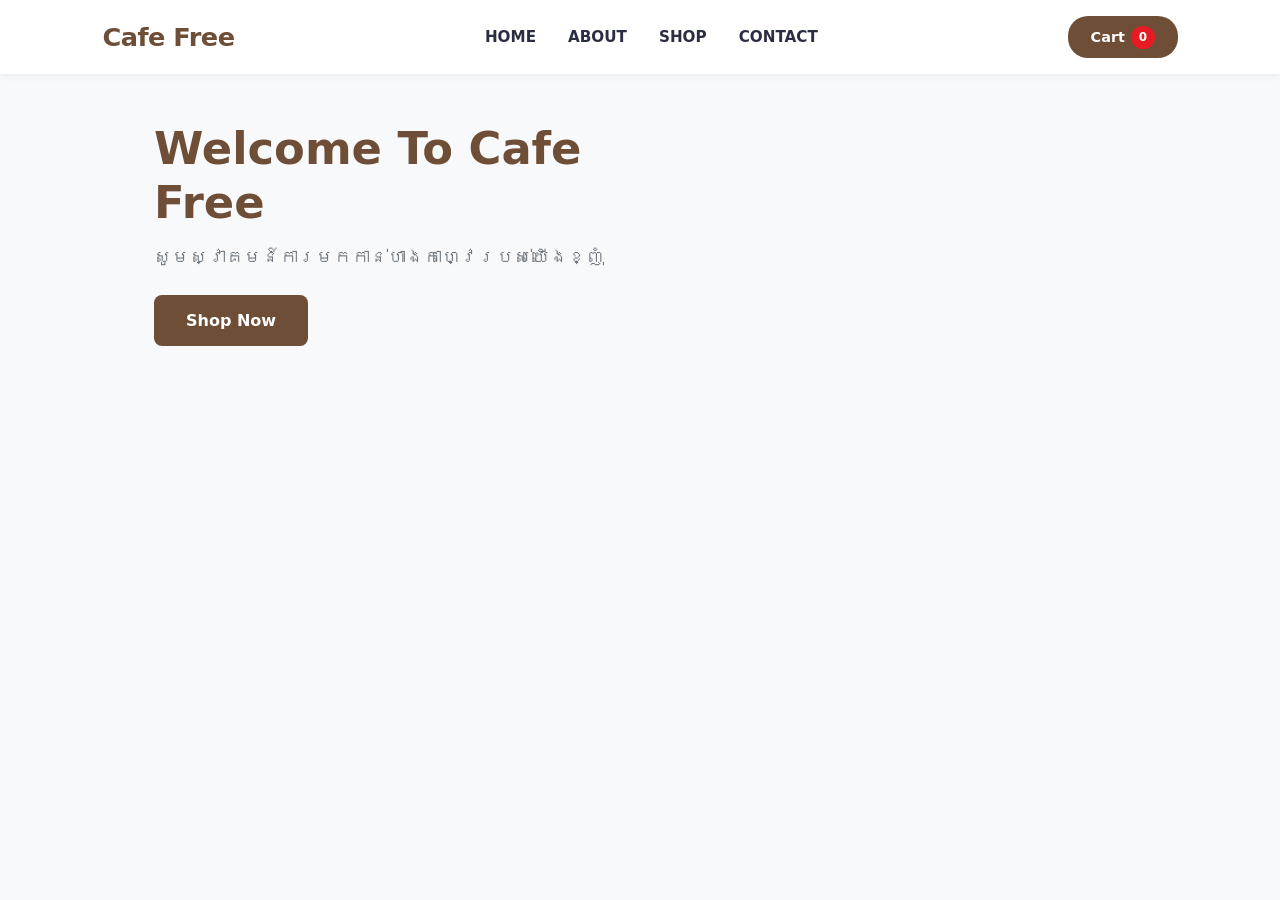
<file: index.html>
<!DOCTYPE html>
<html lang="en">

<head>
    <meta charset="UTF-8">
    <meta name="viewport" content="width=device-width, initial-scale=1.0">
    <title>Coffee Shop </title>
    <link rel="stylesheet" href="./Css/style.css">
</head>

<body>
    <nav class="nav">
        <div class="Why">
            <h2>Cafe Free</h2>
        </div>
        <ul class="container-link">
            <li><a href="index.html">HOME</a></li>
            <li><a href="About.html">ABOUT</a></li>
            <li><a href="Shop.html">SHOP</a></li>
            <li><a href="Contact.html">CONTACT</a></li>
        </ul>
        <span class="cart-bag">Cart</span>
    </nav>

    <main class="hero-section">
        <div class="hero-text">
            <h1>Welcome To Cafe Free</h1>
            <p>សូមស្វាគមន៍ការមកកាន់ហាងកាហ្វេរបស់យើងខ្ញុំ</p>
            <a href="Shop.html" class="btn-primary">Shop Now</a>
        </div>
        <div class="hero-img">
            <img src="./Image/K'fe.jpg" alt="Cafe Free Coffee Banner">
        </div>
    </main>
    <script src="./JavaScript/script.js"></script>
</body>

</html>
</file>
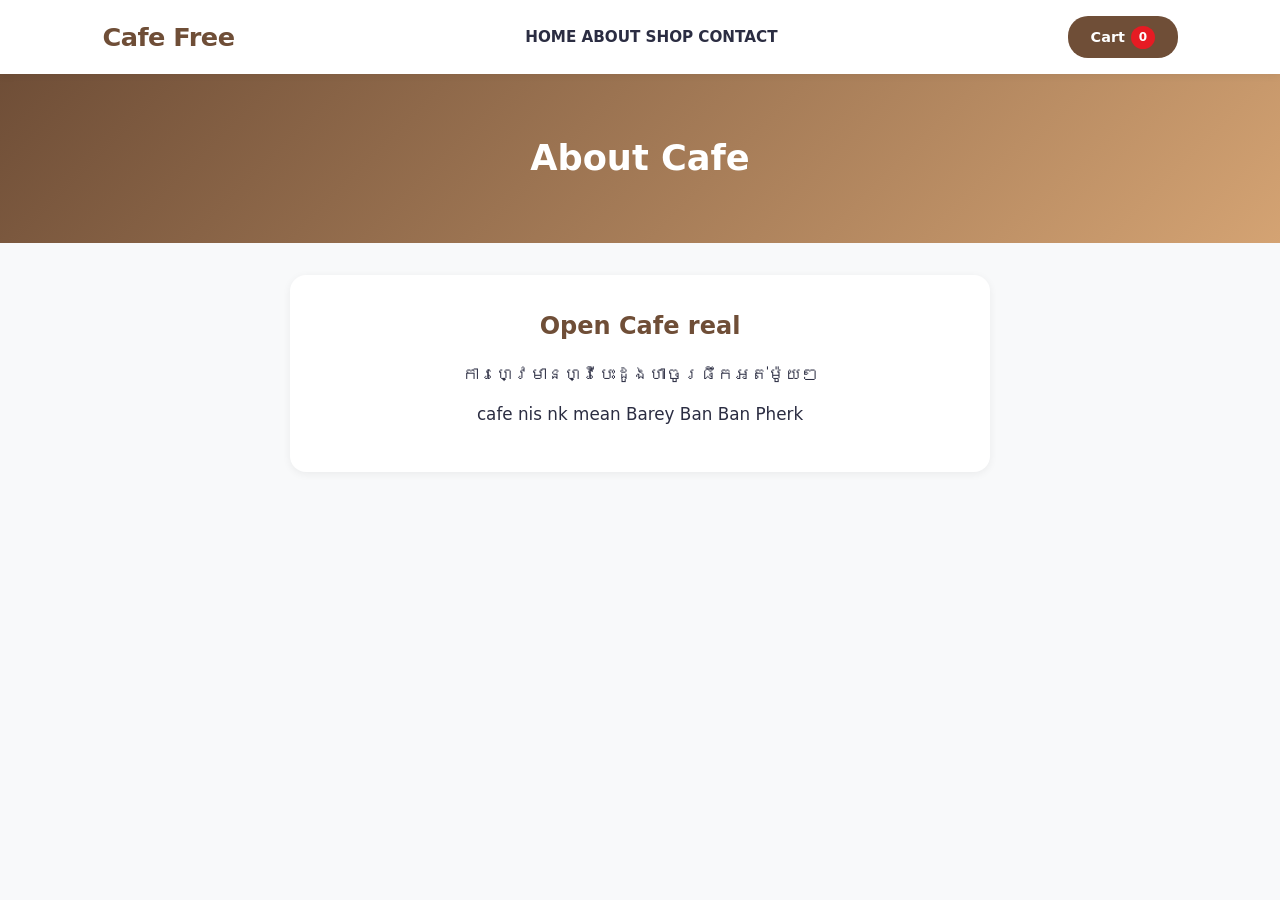
<file: About.html>
<!DOCTYPE html>
<html lang="en">

<head>
    <meta charset="UTF-8">
    <meta name="viewport" content="width=device-width, initial-scale=1.0">
    <title> Coffee Shop </title>
    <link rel="stylesheet" href="./Css/style.css">
</head>

<body>
    <nav class="nav">
        <div class="Why">
            <h2> Cafe Free </h2>
        </div>
        <ul class="container-link">
            <li>
                <a href="Home.html">HOME</a>
                <a href="About.html">ABOUT</a>
                <a href="Shop.html">SHOP</a>
                <a href="Contact.html">CONTACT</a>
            </li>
        </ul>
        <span class="cart-bag"> cart </span>
    </nav>
    <section class="page">
        <h1> About Cafe </h1>
    </section>
    <section class="about-content">
        <h2> Open Cafe real  </h2>
        <p> ការហ្វេមានហ្វីបេះដូងហាចូរផឹកអត់ម៉ូយៗ</p>
        <p> cafe nis nk mean Barey Ban Ban Pherk </p>
    </section>
    <script src="./JavaScript/script.js"></script>
</body>

</html>
</file>
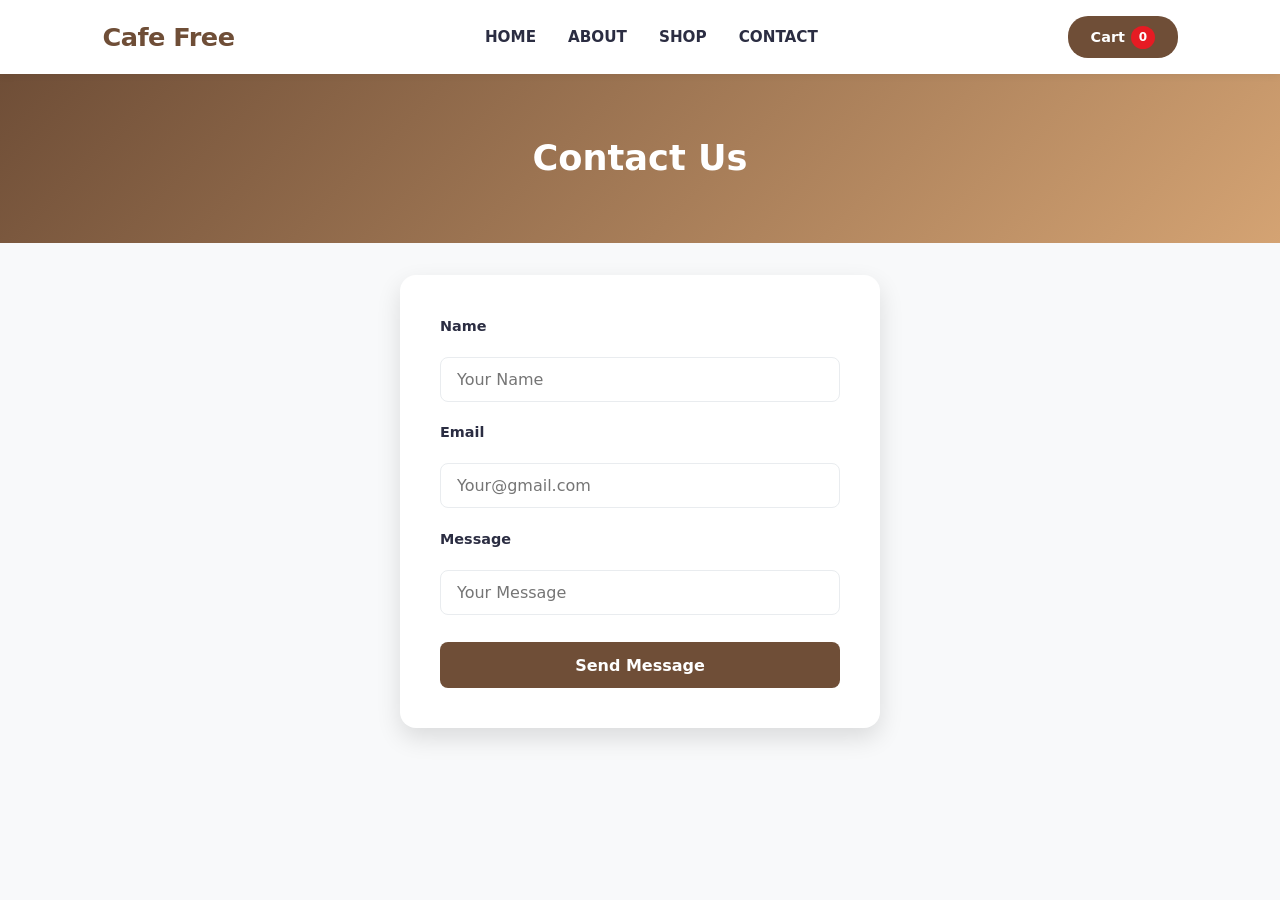
<file: Contact.html>
<!DOCTYPE html>
<html lang="en">

<head>
    <meta charset="UTF-8">
    <meta name="viewport" content="width=device-width, initial-scale=1.0">
    <title> Caffee Shop </title>
    <link rel="stylesheet" href="./Css/style.css">
</head>

<body>
    <nav class="nav">
        <div class="Why">
            <h2>Cafe Free</h2>
        </div>
        <ul class="container-link">
            <li><a href="index.html">HOME</a></li>
            <li><a href="About.html">ABOUT</a></li>
            <li><a href="Shop.html">SHOP</a></li>
            <li><a href="Contact.html">CONTACT</a></li>
        </ul>
        <span class="cart-bag">Cart</span>
    </nav>

    <section class="page">
        <h2>Contact Us</h2>
    </section>

    <form class="contact-form">
        <label for="name">Name</label>
        <input type="text" id="name" name="name" placeholder="Your Name" required>

        <label for="email">Email</label>
        <input type="email" id="email" name="email" placeholder="Your@gmail.com" required>

        <label for="message">Message</label>
        <input type="text" id="message" name="message" placeholder="Your Message" required>

        <button type="submit">Send Message</button>
    </form>
    <script src="./JavaScript/script.js"></script>
</body>

</html>
</file>
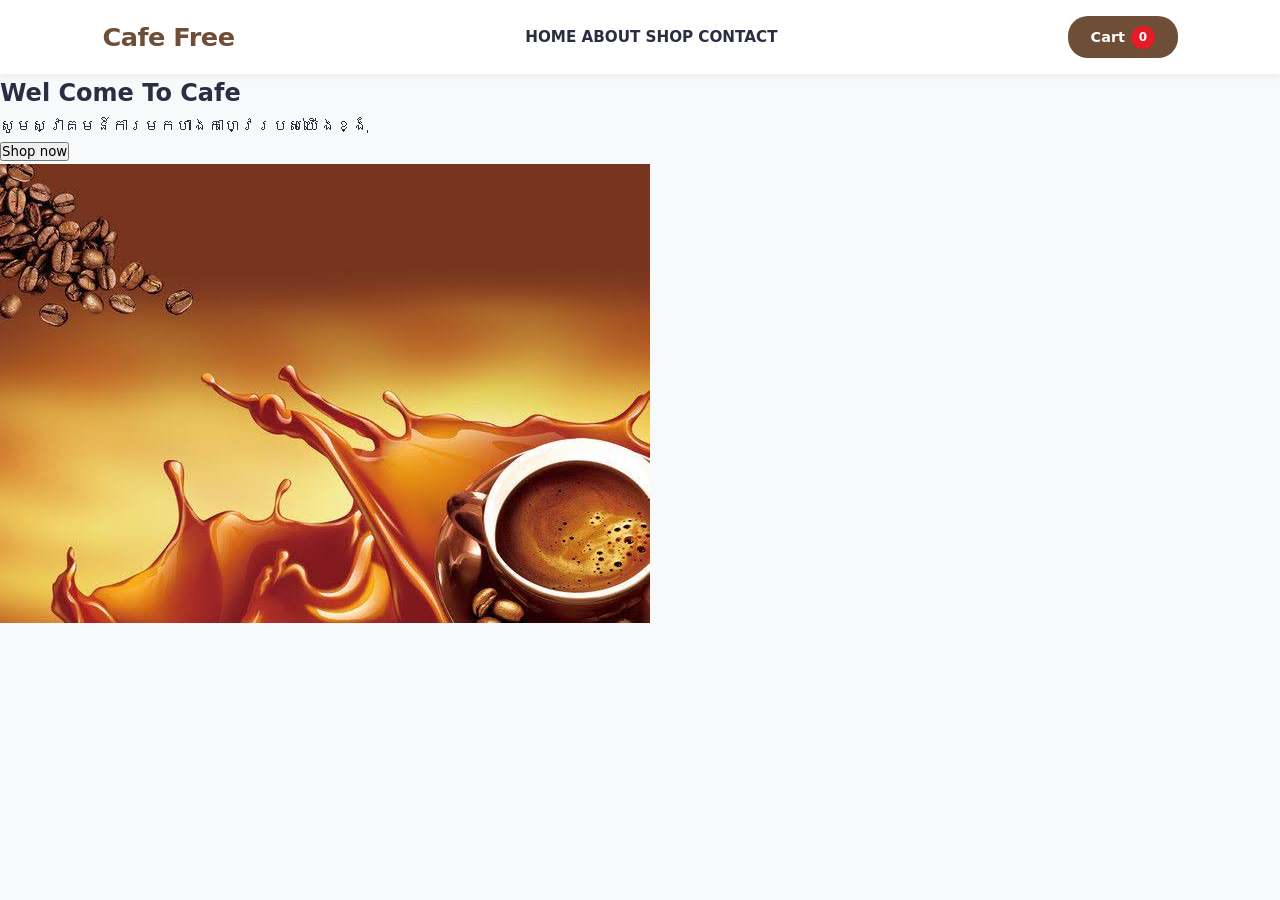
<file: Home.html>
<!DOCTYPE html>
<html lang="en">

<head>
    <meta charset="UTF-8">
    <meta name="viewport" content="width=device-width, initial-scale=1.0">
    <title>Coffee Shop </title>
    <link rel="stylesheet" href="./Css/style.css">
</head>

<body>
    <section class="container">
        <nav class="nav on-dark">
            <div class="Why">
                <h2> Cafe Free </h2>
            </div>
            <ul class="container-link">
                <li>
                    <a href="Home.html">HOME</a>
                    <a href="About.html">ABOUT</a>
                    <a href="Shop.html">SHOP</a>
                    <a href="Contact.html">CONTACT</a>
                </li>
            </ul>
            <span class="cart-bag"> cart </span>
        </nav>
        <div class="child">
            <h1> Wel Come To Cafe </h1>
            <p> សូម​ស្វាគមន៍ការមកហាងកាហ្វេរបស់យើងខ្ងុំ</p>
            <button> Shop now</button>
        </div>
        <div class="img">
            <img src=".//Image/K'fe.jpg" alt="">
        </div>

    </section>
    <script src="./JavaScript/script.js"></script>
</body>

</html>
</file>
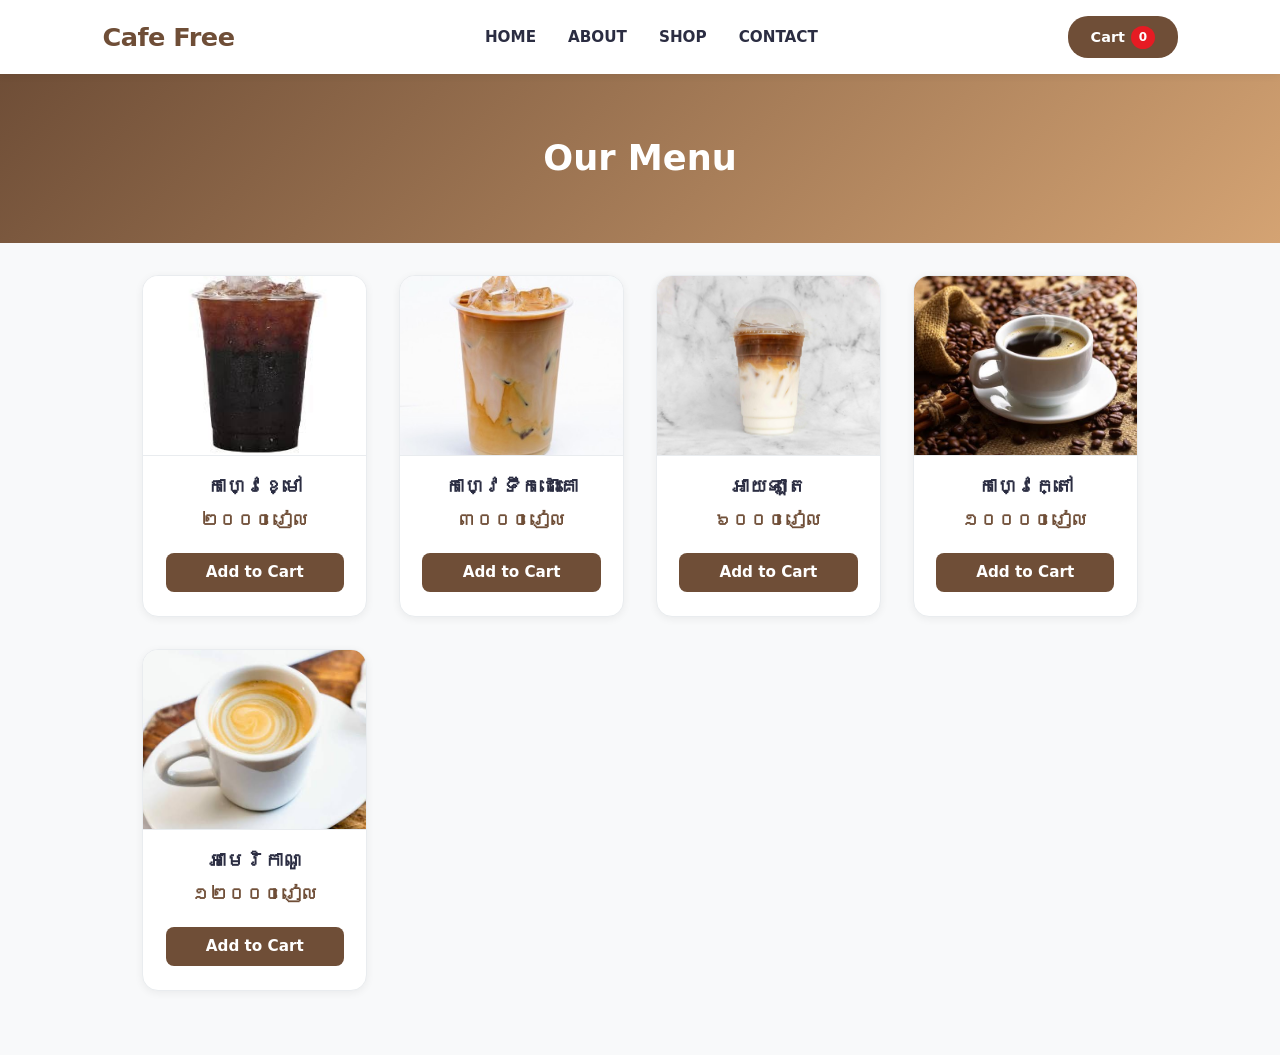
<file: Shop.html>
<!DOCTYPE html>
<html lang="en">

<head>
    <meta charset="UTF-8">
    <meta name="viewport" content="width=device-width, initial-scale=1.0">
    <title> Coffee Shop </title>
     <link rel="stylesheet" href="./Css/style.css">
</head>

<body>
    <nav class="nav">
        <div class="Why">
            <h2>Cafe Free</h2>
        </div>
        <ul class="container-link">
            <li><a href="index.html">HOME</a></li>
            <li><a href="About.html">ABOUT</a></li>
            <li><a href="Shop.html">SHOP</a></li>
            <li><a href="Contact.html">CONTACT</a></li>
        </ul>
        <span class="cart-bag">Cart</span>
    </nav>

    <section class="page">
        <h2>Our Menu</h2>
    </section>

    <section class="shop">
        <div class="product-card">
            <img src="./Image/CaffeeBlack.jpg" alt="Black Coffee">
            <h3>កាហ្វេខ្មៅ</h3>
            <p>២០០០រៀល</p>
            <button>Add to Cart</button>
        </div>
        <div class="product-card">
            <img src="./Image/cow.jpg.jpg" alt="Milk Coffee">
            <h3>កាហ្វេទឹកដោះគោ</h3>
            <p>៣០០០រៀល</p>
            <button>Add to Cart</button>
        </div>
        <div class="product-card">
            <img src="./Image/cafelatte.jpg" alt="Iced Latte">
            <h3>អាយឡាតេ</h3>
            <p>៦០០០រៀល</p>
            <button>Add to Cart</button>
        </div>
        <div class="product-card">
            <img src="./Image/hot.jpg" alt="Hot Coffee">
            <h3>កាហ្វេក្តៅ</h3>
            <p>១០០០០រៀល</p>
            <button>Add to Cart</button>
        </div>
        <div class="product-card">
            <img src="./Image/americano.jpg" alt="Americano">
            <h3>អាមេរិកាណូ</h3>
            <p>១២០០០រៀល</p>
            <button>Add to Cart</button>
        </div>
    </section>
    <Script src="./JavaScript/script.js"></Script>
</body>

</html>
</file>
<file: Css/style.css>
/* ==========================================================================
   Global Variables & Theme Design System
   ========================================================================== */
:root {
  --primary-color: #6F4E37;      /* Coffee Warm Brown */
  --primary-hover: #543B29;
  --accent-color: #D4A373;       /* Warm Latte Accent */
  --khqr-red: #E61B23;            /* Bakong / KHQR Red */
  --bg-color: #F8F9FA;
  --card-bg: #FFFFFF;
  --text-primary: #2B2D42;
  --text-muted: #6C757D;
  --border-color: #E9ECEF;
  --shadow-sm: 0 2px 8px rgba(0, 0, 0, 0.06);
  --shadow-lg: 0 10px 25px rgba(0, 0, 0, 0.12);
  --radius-sm: 8px;
  --radius-lg: 16px;
  --transition: all 0.3s cubic-bezier(0.25, 0.8, 0.25, 1);
}

* {
  box-sizing: border-box;
  margin: 0;
  padding: 0;
  font-family: 'Segoe UI', system-ui, -apple-system, sans-serif, 'Battambang', 'Kantumruy Pro';
}

body {
  background-color: var(--bg-color);
  color: var(--text-primary);
  line-height: 1.6;
}

/* ==========================================================================
   Header & Navigation
   ========================================================================== */
.nav {
  display: flex;
  justify-content: space-between;
  align-items: center;
  padding: 1rem 8%;
  background: var(--card-bg);
  box-shadow: var(--shadow-sm);
  position: sticky;
  top: 0;
  z-index: 100;
}

.Why h2 {
  color: var(--primary-color);
  font-size: 1.6rem;
  font-weight: 700;
  letter-spacing: -0.5px;
}

.container-link {
  display: flex;
  list-style: none;
  gap: 2rem;
  align-items: center;
}

.container-link a {
  text-decoration: none;
  color: var(--text-primary);
  font-weight: 600;
  font-size: 0.95rem;
  transition: var(--transition);
}

.container-link a:hover {
  color: var(--primary-color);
}

.cart-bag {
  cursor: pointer;
  background: var(--primary-color);
  color: #fff;
  padding: 0.6rem 1.4rem;
  border-radius: 20px;
  font-weight: 600;
  font-size: 0.9rem;
  transition: var(--transition);
  display: inline-flex;
  align-items: center;
  gap: 6px;
}

.cart-bag:hover {
  background: var(--primary-hover);
}

#cart-count {
  background: var(--khqr-red);
  color: white;
  border-radius: 50%;
  padding: 2px 8px;
  font-size: 0.75rem;
  font-weight: 700;
}

/* ==========================================================================
   Page Headers & Hero Layout
   ========================================================================== */
.page {
  text-align: center;
  padding: 3.5rem 1rem;
  background: linear-gradient(135deg, #6F4E37 0%, #D4A373 100%);
  color: white;
  margin-bottom: 2rem;
}

.page h1, .page h2 {
  font-size: 2.2rem;
  font-weight: 700;
}

.hero-section {
  display: flex;
  align-items: center;
  justify-content: space-between;
  max-width: 1100px;
  margin: 3rem auto;
  padding: 0 5%;
  gap: 2rem;
}

.hero-text {
  flex: 1;
}

.hero-text h1 {
  font-size: 2.8rem;
  color: var(--primary-color);
  margin-bottom: 0.8rem;
  line-height: 1.2;
}

.hero-text p {
  font-size: 1.1rem;
  color: var(--text-muted);
  margin-bottom: 1.5rem;
}

.hero-text .btn-primary {
  display: inline-block;
  padding: 0.8rem 2rem;
  background: var(--primary-color);
  color: white;
  text-decoration: none;
  border-radius: var(--radius-sm);
  font-weight: 600;
  transition: var(--transition);
}

.hero-text .btn-primary:hover {
  background: var(--primary-hover);
}

.hero-img {
  flex: 1;
  text-align: center;
}

.hero-img img {
  width: 0%;
  max-width: 1550px;
  border-radius: var(--radius-lg);
  box-shadow: var(--shadow-lg);
  object-fit: cover;
}


/* ==========================================================================
   About Section Styling
   ========================================================================== */
.about-content {
  max-width: 700px;
  margin: 2rem auto 4rem auto;
  padding: 2rem;
  background: var(--card-bg);
  border-radius: var(--radius-lg);
  box-shadow: var(--shadow-sm);
  text-align: center;
}

.about-content h2 {
  color: var(--primary-color);
  margin-bottom: 1rem;
}

.about-content p {
  font-size: 1.05rem;
  color: var(--text-primary);
  margin-bottom: 0.8rem;
}

/* ==========================================================================
   Fixed Shop & Product Grid
   ========================================================================== */
.shop {
  display: grid;
  grid-template-columns: repeat(auto-fill, minmax(220px, 1fr));
  gap: 2rem;
  padding: 0 8% 4rem 8%;
  max-width: 1200px;
  margin: 0 auto;
}

/* Card Container Fixes */
.product-card, .product-cart {
  background: var(--card-bg);
  border-radius: var(--radius-lg);
  overflow: hidden;
  box-shadow: var(--shadow-sm);
  transition: var(--transition);
  display: flex;
  flex-direction: column;
  align-items: center;
  text-align: center;
  padding: 0 0 1.5rem 0;
  border: 1px solid var(--border-color);
  height: 100%; /* Ensures uniform heights across rows */
}

/* Card Hover Elevation */
.product-card:hover, .product-cart:hover {
  transform: translateY(-6px);
  box-shadow: var(--shadow-lg);
  border-color: rgba(111, 78, 55, 0.2);
}

/* Product Image Fixes */
.product-card img, .product-cart img {
  width: 100%;
  height: 180px;
  object-fit: cover; /* Prevents stretched image distortion */
  border-bottom: 1px solid var(--border-color);
}

/* Title Styling */
.product-card h3, .product-cart h3 {
  font-size: 1.2rem;
  margin: 1rem 0 0.2rem 0;
  color: var(--text-primary);
  font-weight: 700;
  padding: 0 1rem;
}

/* Price Tag Styling */
.product-card p, .product-cart p {
  color: var(--primary-color);
  font-weight: 700;
  font-size: 1.1rem;
  margin-bottom: 1.2rem;
}

/* Button Fixed to Bottom */
.product-card button, .product-cart button {
  margin-top: auto; /* Aligns button neatly to card bottom */
  background: var(--primary-color);
  color: #fff;
  border: none;
  padding: 0.65rem 1.5rem;
  border-radius: var(--radius-sm);
  font-weight: 600;
  font-size: 0.95rem;
  cursor: pointer;
  transition: var(--transition);
  width: 80%; /* Consistent button width */
}

.product-card button:hover, .product-cart button:hover {
  background: var(--primary-hover);
  box-shadow: 0 4px 12px rgba(111, 78, 55, 0.25);
}

/* ==========================================================================
   Responsive Mobile Adjustments
   ========================================================================== */
@media (max-width: 768px) {
  .nav {
    flex-direction: column;
    gap: 1rem;
    padding: 1rem 5%;
  }

  .container-link {
    gap: 1.2rem;
    font-size: 0.9rem;
  }

  .shop {
    grid-template-columns: repeat(auto-fill, minmax(160px, 1fr));
    gap: 1.2rem;
    padding: 0 5% 3rem 5%;
  }

  .product-card img, .product-cart img {
    height: 140px;
  }

  .product-card h3, .product-cart h3 {
    font-size: 1.05rem;
  }

  .product-card button, .product-cart button {
    width: 90%;
    padding: 0.55rem 1rem;
  }
}

/* ==========================================================================
   KHQR & Cart Modal Styling
   ========================================================================== */
.modal-overlay {
  position: fixed;
  top: 0;
  left: 0;
  width: 100vw;
  height: 100vh;
  background: rgba(0, 0, 0, 0.65);
  backdrop-filter: blur(4px);
  display: flex;
  justify-content: center;
  align-items: center;
  z-index: 1000;
  opacity: 0;
  pointer-events: none;
  transition: opacity 0.3s ease;
}

.modal-overlay.active {
  opacity: 1;
  pointer-events: all;
}

.khqr-card {
  background: #FFFFFF;
  width: 360px;
  max-height: 90vh;
  overflow-y: auto;
  border-radius: var(--radius-lg);
  padding: 1.5rem;
  text-align: center;
  box-shadow: var(--shadow-lg);
  position: relative;
  transform: scale(0.9);
  transition: transform 0.3s cubic-bezier(0.175, 0.885, 0.32, 1.275);
}

.modal-overlay.active .khqr-card {
  transform: scale(1);
}

.khqr-header {
  background-color: var(--khqr-red);
  color: #fff;
  padding: 0.8rem;
  border-radius: 10px 10px 0 0;
  margin: -1.5rem -1.5rem 1.2rem -1.5rem;
  font-weight: bold;
  font-size: 1.1rem;
  letter-spacing: 1px;
}

.khqr-qr-box {
  border: 2px dashed var(--border-color);
  border-radius: 12px;
  padding: 0.8rem;
  background: #FFF;
  margin-bottom: 1rem;
}

.khqr-qr-box img {
  width: 180px;
  height: 180px;
  object-fit: contain;
}

.khqr-amount {
  font-size: 1.5rem;
  font-weight: 700;
  color: var(--khqr-red);
  margin: 0.5rem 0;
}

.close-modal-btn {
  width: 100%;
  padding: 0.75rem;
  border: none;
  background: var(--border-color);
  color: var(--text-primary);
  border-radius: var(--radius-sm);
  cursor: pointer;
  font-weight: 600;
  transition: var(--transition);
}

.close-modal-btn:hover {
  background: #DCE1E5;
}

/* ==========================================================================
   Responsive Layout (Mobile & Tablet)
   ========================================================================== */
@media (max-width: 768px) {
  .nav {
    flex-direction: column;
    gap: 1rem;
    padding: 1rem 5%;
  }

  .container-link {
    gap: 1rem;
    font-size: 0.85rem;
  }

  .shop {
    padding: 0 5% 3rem 5%;
    gap: 1.5rem;
  }
}

/* ==========================================================================
   Contact Form Styling
   ========================================================================== */
.contact-form {
  max-width: 480px;
  margin: 2rem auto 4rem auto;
  padding: 2.5rem;
  background: var(--card-bg);
  border-radius: var(--radius-lg);
  box-shadow: var(--shadow-lg);
  display: flex;
  flex-direction: column;
  gap: 1.2rem;
}

.contact-form label {
  font-weight: 600;
  font-size: 0.9rem;
  color: var(--text-primary);
}

.contact-form input {
  padding: 0.75rem 1rem;
  border: 1px solid var(--border-color);
  border-radius: var(--radius-sm);
  outline: none;
  transition: var(--transition);
  font-size: 1rem;
}

.contact-form input:focus {
  border-color: var(--primary-color);
  box-shadow: 0 0 0 3px rgba(111, 78, 55, 0.15);
}

.contact-form button {
  margin-top: 0.5rem;
  background: var(--primary-color);
  color: white;
  padding: 0.85rem;
  border: none;
  border-radius: var(--radius-sm);
  font-size: 1rem;
  font-weight: 600;
  cursor: pointer;
  transition: var(--transition);
}

.contact-form button:hover {
  background: var(--primary-hover);
}

/* ==========================================================================
   KHQR Modal Styling
   ========================================================================== */
.modal-overlay {
  position: fixed;
  top: 0;
  left: 0;
  width: 100vw;
  height: 100vh;
  background: rgba(0, 0, 0, 0.65);
  display: flex;
  justify-content: center;
  align-items: center;
  z-index: 1000;
  opacity: 0;
  pointer-events: none;
  transition: opacity 0.3s ease;
}

.modal-overlay.active {
  opacity: 1;
  pointer-events: all;
}

.khqr-card {
  background: #FFFFFF;
  width: 360px;
  max-height: 90vh;
  overflow-y: auto;
  border-radius: var(--radius-lg);
  padding: 1.5rem;
  text-align: center;
  box-shadow: var(--shadow-lg);
  position: relative;
  transform: scale(0.9);
  transition: transform 0.3s ease;
}

.modal-overlay.active .khqr-card {
  transform: scale(1);
}

.khqr-header {
  background-color: var(--khqr-red);
  color: #fff;
  padding: 0.8rem;
  border-radius: 10px 10px 0 0;
  margin: -1.5rem -1.5rem 1.2rem -1.5rem;
  font-weight: bold;
  font-size: 1.1rem;
  letter-spacing: 1px;
}

.khqr-qr-box {
  border: 2px dashed var(--border-color);
  border-radius: 12px;
  padding: 0.8rem;
  background: #FFF;
  margin-bottom: 1rem;
}

.khqr-qr-box img {
  width: 180px;
  height: 180px;
  object-fit: contain;
}

.khqr-amount {
  font-size: 1.5rem;
  font-weight: 700;
  color: var(--khqr-red);
  margin: 0.5rem 0;
}

.close-modal-btn {
  width: 100%;
  padding: 0.7rem;
  border: none;
  border-radius: var(--radius-sm);
  cursor: pointer;
  font-weight: 600;
  transition: var(--transition);
}

.close-modal-btn:hover {
  opacity: 0.9;
}

/* Mobile Responsive Adjustments */
@media (max-width: 768px) {
  .nav {
    flex-direction: column;
    gap: 1rem;
  }
  .hero-section {
    flex-direction: column;
    text-align: center;
  }
}
</file>
